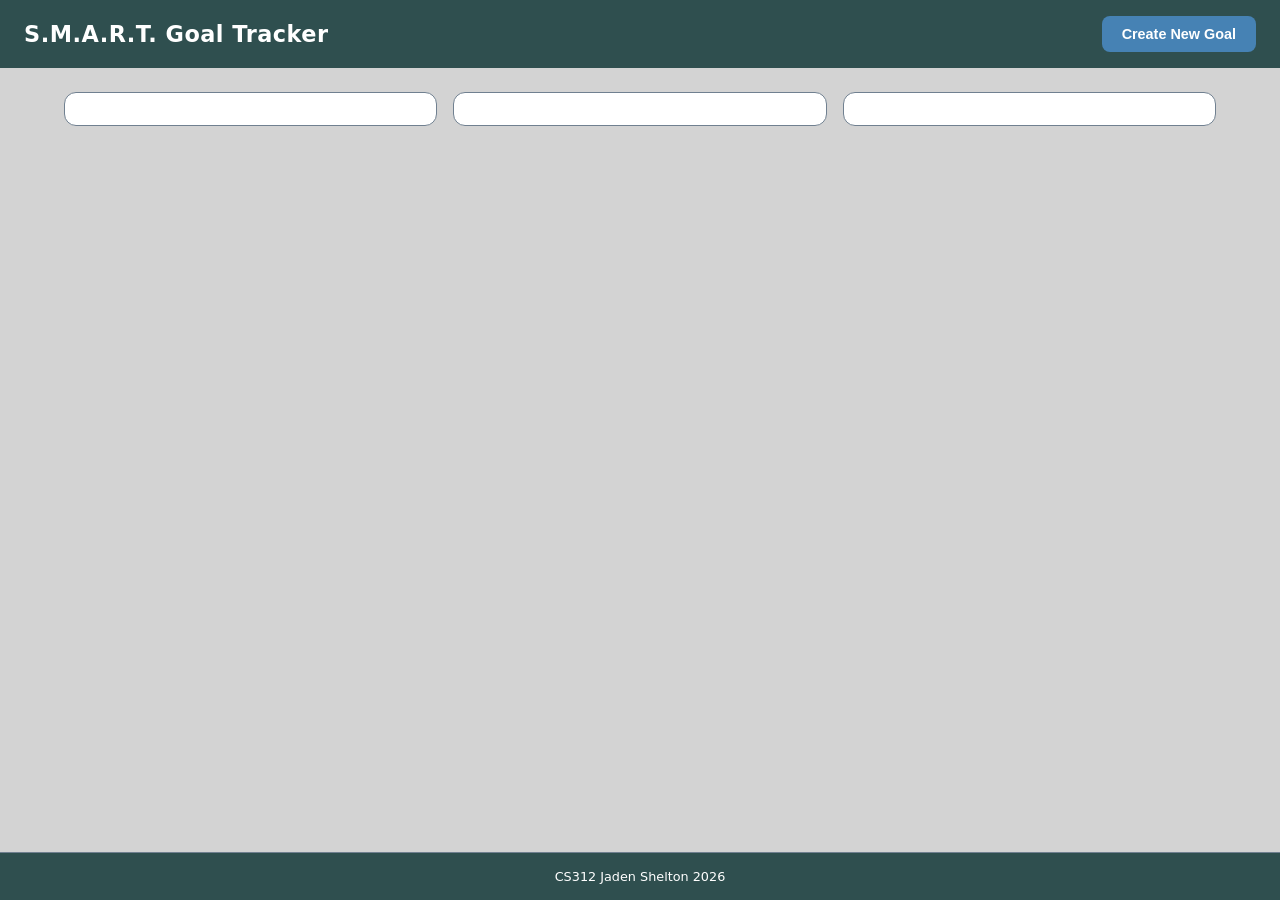
<file: index.html>
<!DOCTYPE html>
<html lang="en">
<head>
    <meta charset="UTF-8">
    <meta name="viewport" content="width=device-width, initial-scale=1.0">
    <title>S.M.A.R.T. Dashboard</title>
    <link rel="stylesheet" href="css/style.css">
</head>
<body>
    <header>
        <h1>S.M.A.R.T. Goal Tracker</h1>
        <button onclick="window.location.href='create.html'">Create New Goal</button>
    </header>

    <main>
        <section id="summary-bar">
            <div id="total-goals"></div>
            <div id="in-progress"></div>
            <div id="completed"></div>
        </section>

        <section id="goal-list">
            <p id="empty-state">No goals yet - create a goal now!</p>
        </section>
    </main>

    <footer>
        CS312 Jaden Shelton 2026
    </footer>
    <script src="https://code.jquery.com/jquery-3.7.1.min.js"></script>
    <script src="js/goals.js"></script>
    <script src="js/app.js"></script>
</body>
</html>
</file>
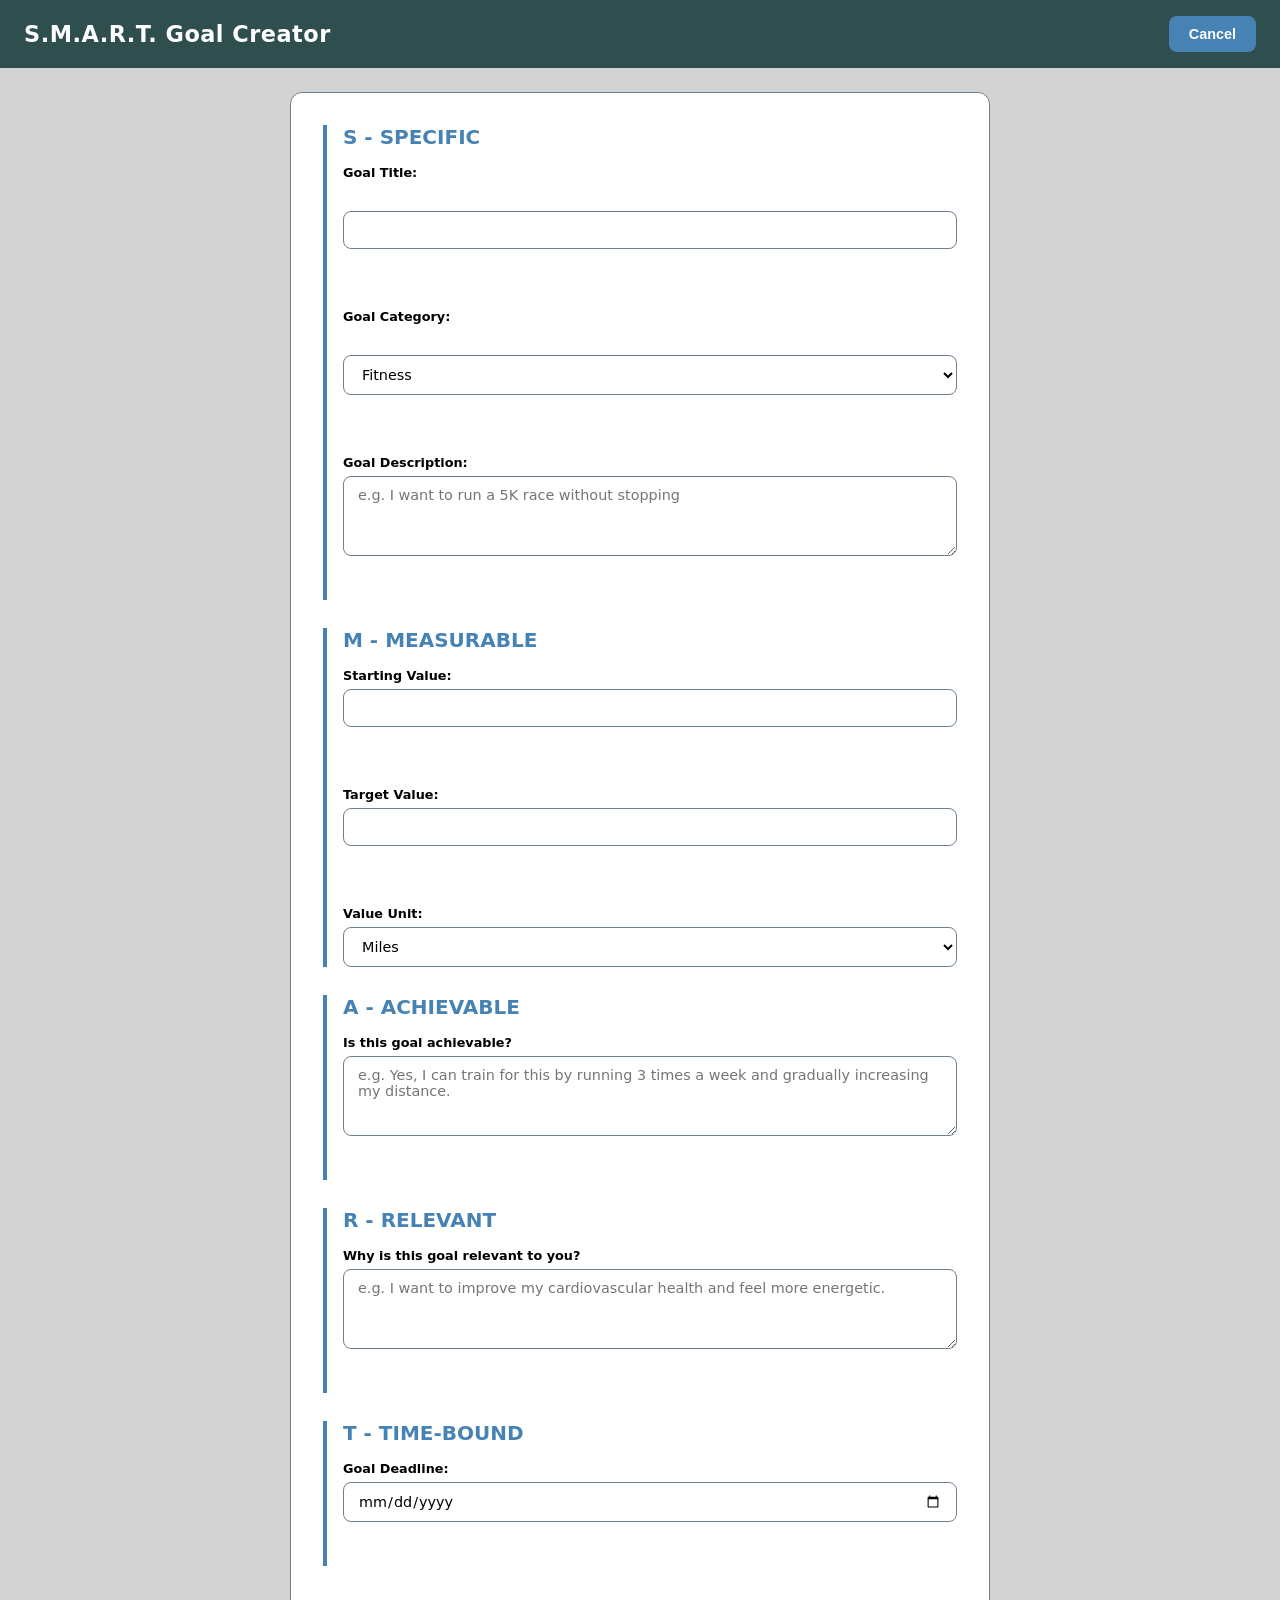
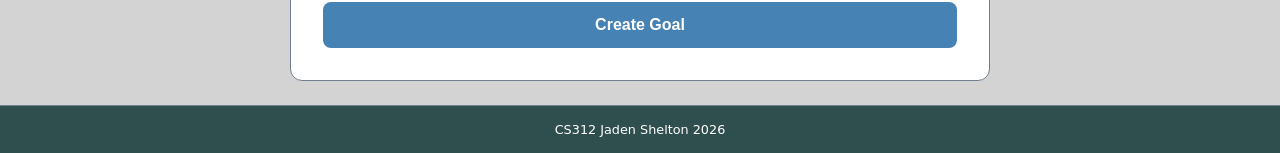
<file: create.html>
<!DOCTYPE html>
<html lang="en">
<head>
    <meta charset="UTF-8">
    <meta name="viewport" content="width=device-width, initial-scale=1.0">
    <title>S.M.A.R.T. Creation</title>
    <link rel="stylesheet" href="css/style.css">
</head>
<body>
    <header>
        <h1>S.M.A.R.T. Goal Creator</h1>
        <button onclick="window.location.href='index.html'">Cancel</button>
    </header>

    <main>
        <div class="form-container">
            <form action="php/create_goal.php" method="POST" id="goal-form">
                <div class="smart-section">
                    <h2>S - Specific</h2>
                    <div class="form-group">
                        <label for="title">Goal Title:</label><br>
                        <input type="text" name="title" id="title"><br><br>
                    </div>
                    
                    <div class="form-group">
                        <label for="category">Goal Category:</label><br>
                        <select name="category" id="category">
                            <option value="fitness">Fitness</option>
                            <option value="career">Career</option>
                            <option value="finance">Finance</option>
                            <option value="education">Education</option>
                            <option value="personal">Personal Development</option>
                            <option value="other">Other</option>
                        </select><br><br>
                    </div>
                    
                    <div class="form-group">
                        <label for="description">Goal Description:</label>
                        <textarea name="description" id="description" placeholder="e.g. I want to run a 5K race without stopping"></textarea><br><br>
                    </div>
                </div>

                <div class="smart-section">
                    <h2>M - Measurable</h2>
                    <div class="form-group">
                        <label for="start_value">Starting Value:</label>
                        <input type="number" name="start_value" id="start_value"><br><br>
                    </div>

                    <div class="form-group">
                        <label for="target_value">Target Value:</label>
                        <input type="number" name="target_value" id="target_value"><br><br>
                    </div>

                    <div class="form-group">
                        <label for="unit">Value Unit:</label>
                        <select name="unit" id="unit">
                            <option value="miles">Miles</option>
                            <option value="lbs">Pounds</option>
                            <option value="reps">Repetitions</option>
                            <option value="%">Percentage</option>
                            <option value="$">Dollars</option>
                            <option value="score">Score</option>
                            <option value="other">Other</option>
                        </select>
                    </div>
                </div>

                <div class="smart-section">
                    <h2>A - Achievable</h2>
                    <div class="form-group">
                        <label for="achievable">Is this goal achievable?</label>
                        <textarea name="achievable" id="achievable" placeholder="e.g. Yes, I can train for this by running 3 times a week and gradually increasing my distance."></textarea><br><br>
                    </div>
                </div>

                <div class="smart-section">
                    <h2>R - Relevant</h2>
                    <div class="form-group">
                        <label for="relevant">Why is this goal relevant to you?</label>
                        <textarea name="relevant" id="relevant" placeholder="e.g. I want to improve my cardiovascular health and feel more energetic."></textarea><br><br>
                    </div>
                </div>

                <div class="smart-section">
                    <h2>T - Time-bound</h2>
                    <div class="form-group">
                        <label for="deadline">Goal Deadline:</label>
                        <input type="date" name="deadline" id="deadline"><br><br>
                    </div>
                </div>

                <button class="btn-submit" type="submit">Create Goal</button>
            </form>
        </div>
    </main>

    <footer>
        CS312 Jaden Shelton 2026
    </footer>
    <script src="https://code.jquery.com/jquery-3.7.1.min.js"></script>
    <script src="js/goals.js"></script>
    <script src="js/app.js"></script>
</body>
</html>
</file>
<file: css/style.css>
* {
    margin: 0;
    padding: 0;
    box-sizing: border-box;
}

body {
    font-family: 'Segoe UI', system-ui, -apple-system, sans-serif;
    background-color: lightgrey;
    color: black;
    min-height: 100vh;
    display: flex;
    flex-direction: column;
}

header {
    background-color: darkslategrey;
    color: white;
    padding: 16px 24px;
    display: flex;
    align-items: center;
    justify-content: space-between;
    position: sticky;
    top: 0;
    z-index: 100;
}

header h1 {
    font-size: 1.4rem;
    font-weight: 700;
    letter-spacing: 0.5px;
}

header button {
    background-color: steelblue;
    color: white;
    border: none;
    padding: 10px 20px;
    border-radius: 8px;
    font-size: 0.9rem;
    font-weight: 600;
    cursor: pointer;
}

header button:hover {
    opacity: 0.85;
}

.goal-card {
    background-color: white;
    border-radius: 12px;
    padding: 20px;
    border: 1px solid slategrey;
    display: flex;
    flex-direction: column;
    gap: 10px;
}

.goal-category {
    display: inline-block;
    width: fit-content;
    padding: 4px 12px;
    color: white;
    border-radius: 20px;
    text-transform: uppercase;
    font-size: 0.75rem;
    font-weight: 700;
}

.goal-category[data-category="fitness"] { background-color: orange; }
.goal-category[data-category="career"] { background-color: blue; }
.goal-category[data-category="finance"] { background-color: darkolivegreen; }
.goal-category[data-category="education"] { background-color: purple; }
.goal-category[data-category="personal"] { background-color: red; }
.goal-category[data-category="other"] { background-color: grey; }


.progress-bar-container {
    width: 100%;
    background-color: lightgrey;
    border-radius: 999px;
    height: 18px;
    overflow: hidden;
}

.progress-bar-fill {
    height: 100%;
    background-color: green;
    border-radius: 999px;
    text-align: center;
    color: white;
    font-size: 11px;
    font-weight: 600;
    line-height: 18px;
    min-width: 36px;
}

.goal-title {
    font-size: 1.1rem;
    font-weight: 700;
    color: black;
}

.goal-description {
    font-size: 0.85rem;
    color: grey;
    font-weight: 500;
}

.goal-status {
    font-size: 0.85rem;
    color: grey;
    font-weight: 500;
}

.goal-remainingTime {
    font-size: 0.82rem;
    color: grey;
}

.goal-buttons button {
    flex: 1;
    padding: 8px;
    border: none;
    border-radius: 8px;
    font-size: 0.8rem;
    font-weight: 600;
    cursor: pointer;
}

.goal-buttons {
    display: flex;
    gap: 8px;
    margin-top: 4px;
}

.goal-buttons button:hover {
    opacity: 0.85;
}

.update-btn {
    background-color: steelblue;
    color: white;
}

main {
    flex: 1;
    width: 100%;
    margin: 0 auto;
    max-width: 1200px;
    padding: 24px;
}

footer {
    text-align: center;
    padding: 16px;
    font-size: 0.8rem;
    color: white;
    border-top: 1px solid slategrey;
    background-color: darkslategrey;
}


#summary-bar {
    display: flex;
    gap: 16px;
    margin-bottom: 24px;
}

#summary-bar div {
    background-color: white;
    border-radius: 12px;
    padding: 16px 24px;
    flex: 1;
    text-align: center;
    border: 1px solid slategrey;
}

#goal-list {
    display: grid;
    gap: 20px;
    grid-template-columns: repeat(auto-fit, minmax(300px, 1fr));
}

#empty-state {
    grid-column: 1 / -1;
    color: black;
    font-size: 1rem;
    text-align: center;
    padding: 48px;
}

.form-container {
    background-color: white;
    border-radius: 12px;
    padding: 32px;
    max-width: 700px;
    margin: 0 auto;
    border: 1px solid slategrey;
}

.smart-section {
    border-left: 4px solid steelblue;
    padding-left: 16px;
    margin-bottom: 28px;
}

.smart-section h2 {
    font-size: 1.25rem;
    font-weight: 700;
    color: steelblue;
    margin-bottom: 16px;
    text-transform: uppercase;
}

.form-group {
    display: flex;
    flex-direction: column;
    gap: 6px;
    margin-bottom: 16px;
}

.form-group label {
    font-size: 0.8rem;
    font-weight: 600;
    color: black;
}

.form-group input,
.form-group textarea,
.form-group select {
    padding: 10px 14px;
    width: 100%;
    font-family: inherit;
    border: 1px solid slategrey;
    border-radius: 8px;
    font-size: 0.9rem;
    color: black;
    background: white;
}

.form-group textarea {
    resize: vertical;
    min-height: 80px;
}

.btn-submit {
    width: 100%;
    padding: 14px;
    background-color: steelblue;
    color: white;
    border: none;
    border-radius: 8px;
    font-size: 1rem;
    font-weight: 700;
    cursor: pointer;
    margin-top: 8px;
}

.btn-submit:hover {
    opacity: 0.85;
}

@media print {
    header, footer, #summary-bar, .goal-buttons { display: none; }
}
</file>
